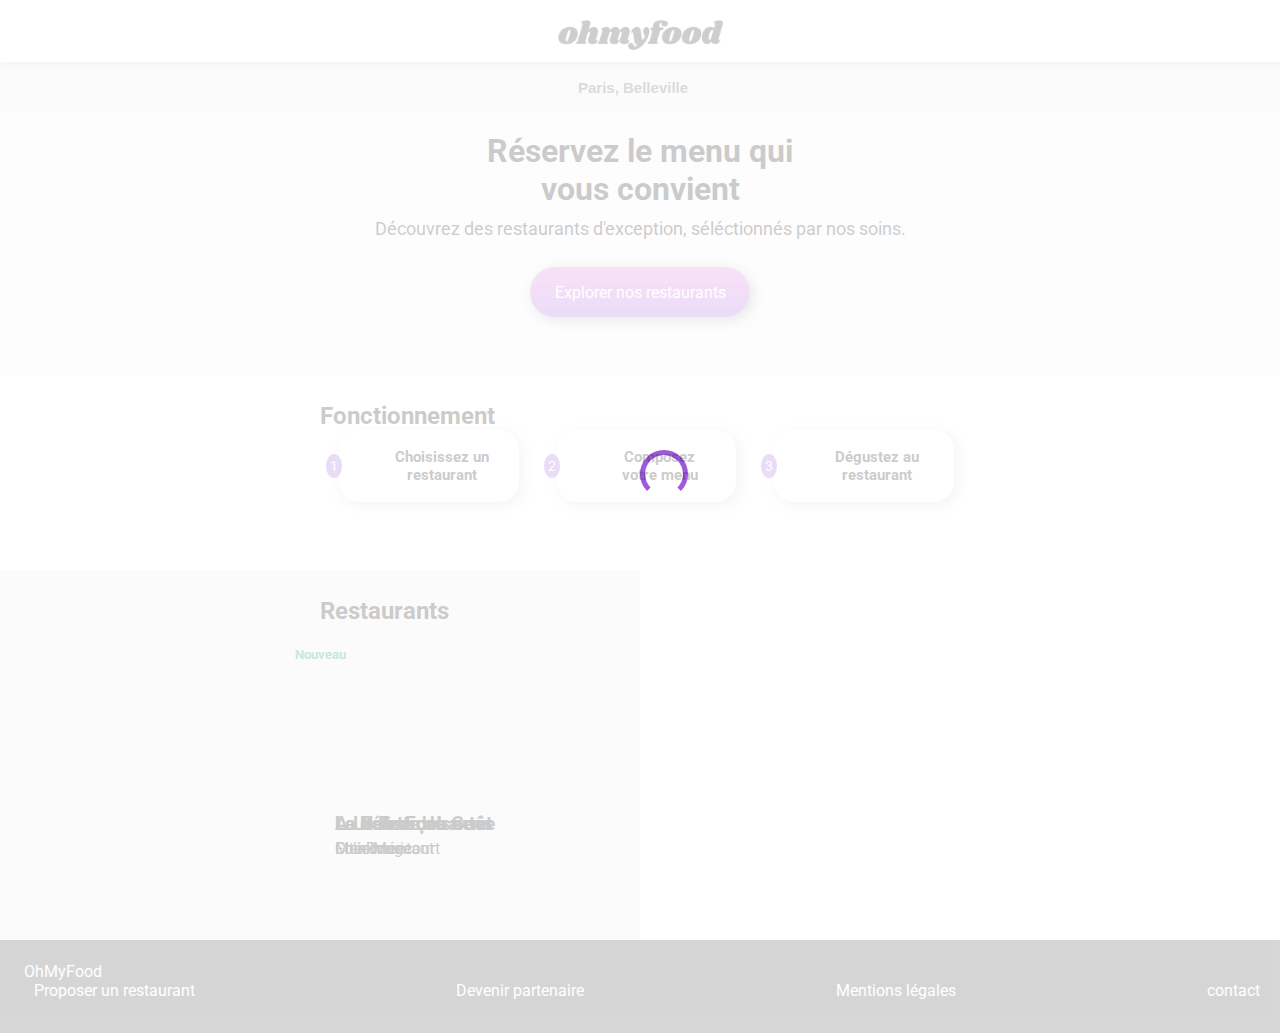
<file: index.html>
<!DOCTYPE html>
<html lang="fr">

<head>
    <meta charset="UTF-8">
    <meta name="viewport" content="width=device-width, initial-scale=1">
    <link rel="stylesheet" href="css/loader.css">
    <link rel="stylesheet" href="css/mainpage.css">
    <link rel="stylesheet" href="css/desktop.css">
    <link rel="stylesheet" href="https://cdnjs.cloudflare.com/ajax/libs/font-awesome/6.1.2/css/all.min.css"
        integrity="sha512-1sCRPdkRXhBV2PBLUdRb4tMg1w2YPf37qatUFeS7zlBy7jJI8Lf4VHwWfZZfpXtYSLy85pkm9GaYVYMfw5BC1A=="
        crossorigin="anonymous" referrerpolicy="no-referrer">
    <link href="https://fonts.googleapis.com/css2?family=Roboto:wght@400;500&family=Shrikhand&display=swap" rel="stylesheet">
    <link rel="icon" type="image/png" sizes="16x16" href="images/logo/ohmyfood.png">
    <title>OhMyFood</title>
</head>

<body>
    <span class="loader"></span>
    <div class="container">
        <header>
            <div class="logo">
                <img src="images/logo/ohmyfood.png" alt="logo">
            </div>
        </header>
        <section>
            <div class="form">
                <form method="post" action="#">
                    <i id="location" class="fa-solid fa-location-dot"></i>
                    <input class="text" type="search" value="Paris, Belleville">
                </form>
            </div>

            <div class=" container_main">
                <h1>Réservez le menu qui <br> vous convient</h1>
                <p>Découvrez des restaurants d'exception, séléctionnés par nos soins.</p>
                <a href="#Restaurants" class="restaurants_button">Explorer nos restaurants</a>
            </div>
        </section>

        <section class="container_button">

            <h2>Fonctionnement</h2>

            <div class="box_button">

                <div class="card_button">
                    <p>1</p>
                    <i class="fa-solid fa-mobile-screen-button grey_icon"></i>
                    <h4>Choisissez un restaurant</h4>
                </div>

                <div class="card_button">
                    <p>2</p>
                    <i class="fa-solid fa-list-ul grey_icon"></i>
                    <h4>Composez votre menu</h4>
                </div>

                <div class="card_button">
                    <p>3</p>
                    <i class="fa-solid fa-store grey_icon"></i>
                    <h4>Dégustez au restaurant</h4>
                </div>

            </div>

        </section>

        <section class="container_restaurants">
            <h2 id="Restaurants">Restaurants</h2>
            <div class="box_restaurants">
                <div class="card_restaurants">
                    <a href="la_palette_du_gout.html">
                        <p class="new">Nouveau</p>
                        <img src="images/restaurants/jay-wennington-N_Y88TWmGwA-unsplash.jpg"
                            alt="La Palette du Goût">
                    </a>
                    <div class="text_restaurants">
                        <a href="la_palette_du_gout.html">
                            <h3>La Palette du Goût</h3>
                            <p>Menilmontant</p>
                        </a>
                        <div class="heart_animation">
                            <div class="empty_heart">
                                <label class="heart_checkbox">
                                    <input type="checkbox" style="visibility:hidden">
                                    <i class="fa-regular fa-heart unchecked"></i>
                                    <i class="fa-solid fa-heart checked"></i>
                                </label>
                            </div>
                            <div class="full_heart">
                                <i class="fa-solid fa-heart"></i>
                            </div>
                        </div>
                    </div>
                </div>

                <div class="card_restaurants">
                    <a href="la_note_enchantée.html">
                        <p class="new">Nouveau</p>
                        <img src="images/restaurants/stil-u2Lp8tXIcjw-unsplash.jpg" alt="La note enchantée">
                    </a>
                    <div class="text_restaurants">
                        <a href="la_note_enchantée.html">
                            <h3>La Note Enchantée</h3>
                            <p>Charonne</p>
                        </a>
                        <div class="heart_animation">
                            <div class="empty_heart">
                                <label class="heart_checkbox">
                                    <input type="checkbox" style="visibility:hidden">
                                    <i class="fa-regular fa-heart unchecked"></i>
                                    <i class="fa-solid fa-heart checked"></i>
                                </label>
                            </div>
                            <div class="full_heart">
                                <i class="fa-solid fa-heart"></i>
                            </div>
                        </div>
                    </div>
                </div>

                <div class="card_restaurants">
                    <a href="a_la_française.html">
                        <img src="images/restaurants/toa-heftiba-DQKerTsQwi0-unsplash.jpg" alt="A la française">
                    </a>
                    <div class="text_restaurants">
                        <a href="a_la_française.html">
                            <h3>A La Française</h3>
                            <p>Cité Rouge</p>
                        </a>
                        <div class="heart_animation">
                            <div class="empty_heart">
                                <label class="heart_checkbox">
                                    <input type="checkbox" style="visibility:hidden">
                                    <i class="fa-regular fa-heart unchecked"></i>
                                    <i class="fa-solid fa-heart checked"></i>
                                </label>
                            </div>
                            <div class="full_heart">
                                <i class="fa-solid fa-heart"></i>
                            </div>
                        </div>
                    </div>
                </div>

                <div class="card_restaurants">
                    <a href="le_délice_des_sens.html">
                        <img src="images/restaurants/louis-hansel-shotsoflouis-qNBGVyOCY8Q-unsplash.jpg"
                            alt="Le délice des sens" >
                    </a>
                    <div class="text_restaurants">
                        <a href="le_délice_des_sens.html">
                            <h3>Le délice des sens</h3>
                            <p>Folie-Méricourt</p>
                        </a>
                        <div class="heart_animation">
                            <div class="empty_heart">
                                <label class="heart_checkbox">
                                    <input type="checkbox" style="visibility:hidden">
                                    <i class="fa-regular fa-heart unchecked"></i>
                                    <i class="fa-solid fa-heart checked"></i>
                                </label>
                            </div>
                            <div class="full_heart">
                                <i class="fa-solid fa-heart"></i>
                            </div>
                        </div>
                    </div>
                </div>
            </div>
        </section>

        <footer>
            <div class="background_footer">
                <p class="footer_font">OhMyFood</p>
                <div class="typelist">
                    <a href="#" target="_blank"><i class="fa-solid fa-utensils"></i>Proposer un restaurant</a>
                    <a href="#" target="_blank"><i class="fa-solid fa-handshake-angle"></i>Devenir partenaire</a>
                    <a href="#" target="_blank">Mentions légales</a>
                    <a id="Contact" href="mailto:ohmyfood@contact.com">contact</a>
                </div>
            </div>
        </footer>
    </div>

</body>

</html>
</file>
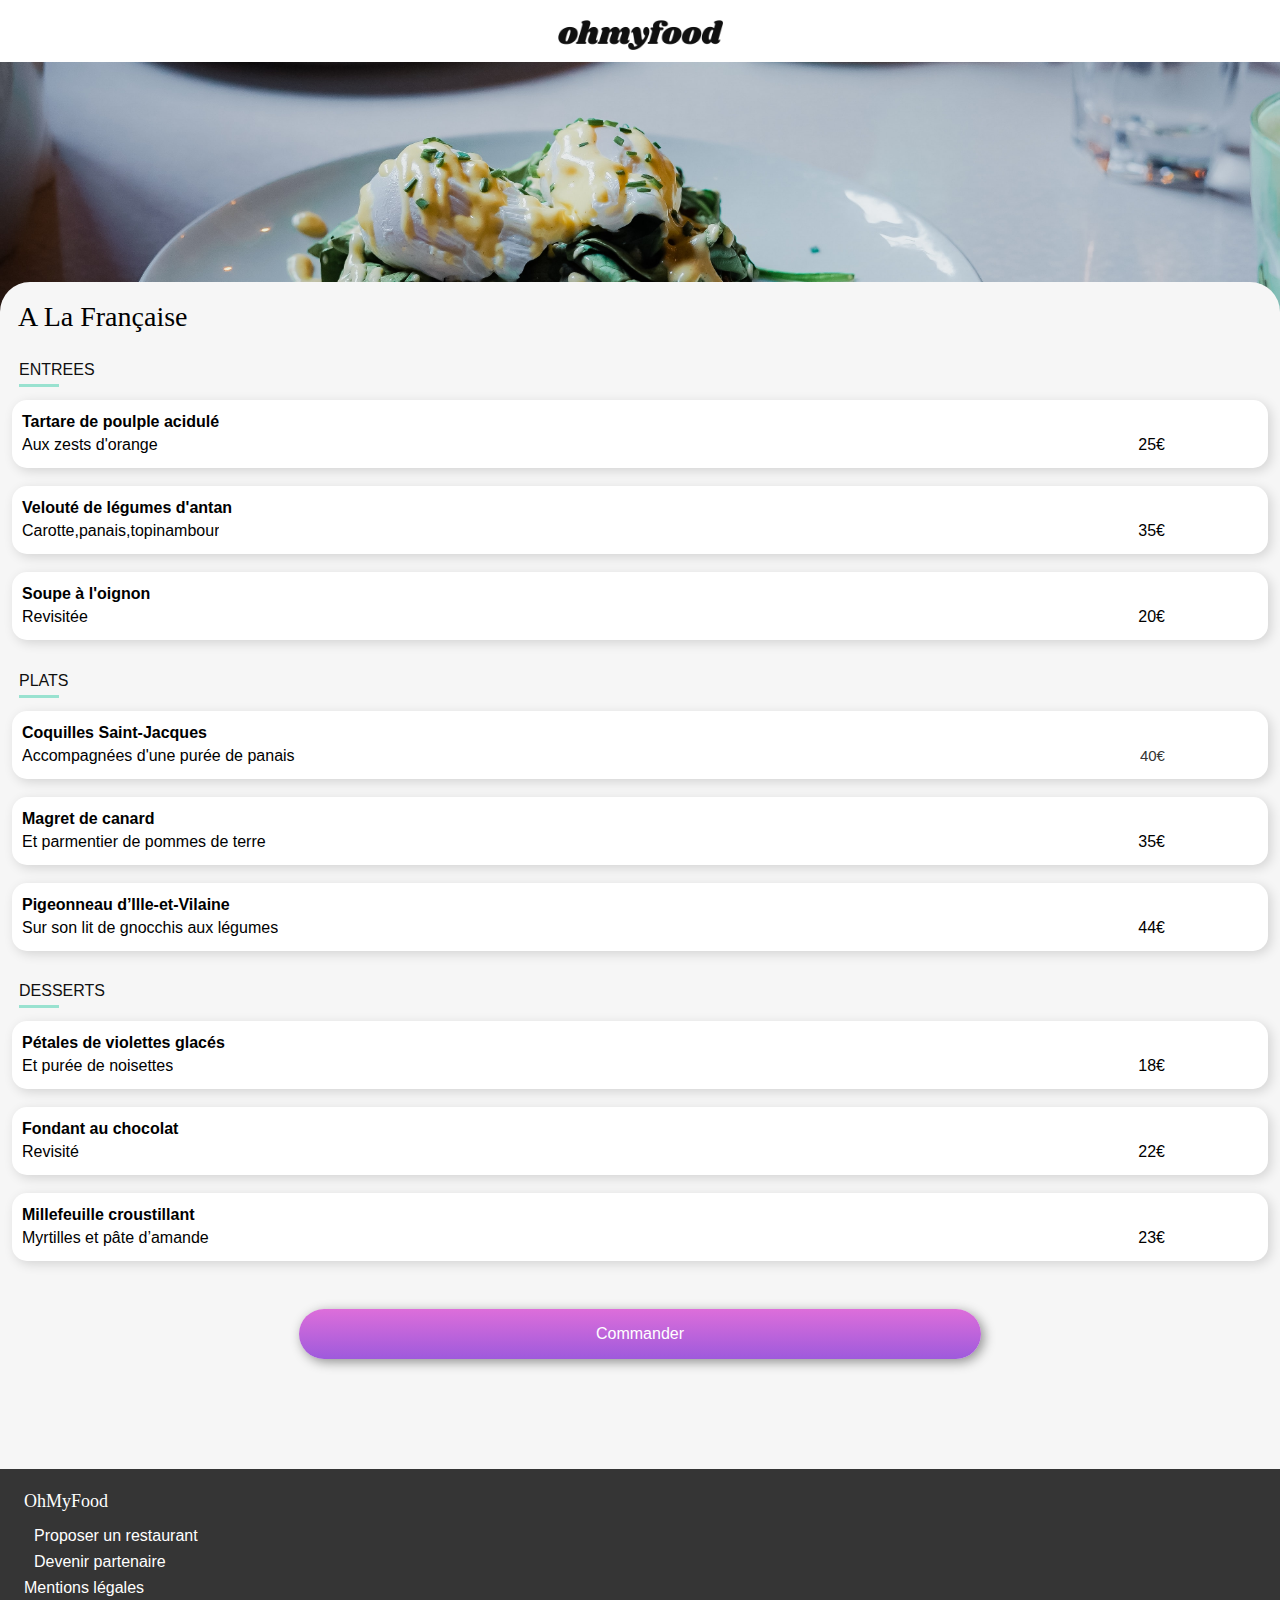
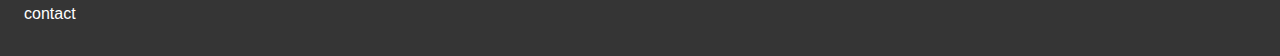
<file: a_la_française.html>
<!DOCTYPE html>
<html lang="fr">

<head>
    <meta charset="UTF-8">
    <meta name="viewport" content="width=device-width, initial-scale=1">
    <link rel="stylesheet" href="css/restaurant.css">
    <link rel="stylesheet" href="https://cdnjs.cloudflare.com/ajax/libs/font-awesome/6.1.2/css/all.min.css"
        integrity="sha512-1sCRPdkRXhBV2PBLUdRb4tMg1w2YPf37qatUFeS7zlBy7jJI8Lf4VHwWfZZfpXtYSLy85pkm9GaYVYMfw5BC1A=="
        crossorigin="anonymous" referrerpolicy="no-referrer">
    <link rel="icon" type="image/png" sizes="16x16" href="images/logo/ohmyfood.png">
    <title>OhMyFood</title>
</head>

<body>
    <header>  
        <a href="index.html"><i class="fa-solid fa-arrow-left"></i></a>   
        <div class="logo">
            <img src="images/logo/ohmyfood.png" alt="logo">
        </div>
        <div class="cover">
            <img src="images/restaurants/toa-heftiba-DQKerTsQwi0-unsplash.jpg" alt="A La Française">
        </div>
    </header>

    <section>
        <div class="box_restaurant_title">
            <h1>A La Française</h1>
            <div class="heart_animation">
                <div class="empty_heart">
                    <label class="heart_checkbox">
                        <input type="checkbox" style="visibility:hidden">
                        <i class="fa-regular fa-heart unchecked"></i>
                        <i class="fa-solid fa-heart checked"></i>
                    </label>
                </div>
                <div class="full_heart">
                    <i class="fa-solid fa-heart"></i>
                </div>
            </div>
        </div>
    </section>

    <section>
        <div class="container_menu">
            <h2 class="title">ENTREES</h2>
            <div class="box_menu">
                <div class="menu">
                    <div>
                        <h3>Tartare de poulple acidulé</h3>
                        <div class="text_menu">
                            <p>Aux zests d'orange</p>
                            <p>25€</p>
                        </div>
                    </div>
                    <div class="valid_green">
                        <i class="fa-solid fa-circle-check"></i>
                    </div>
                </div>

                <div class="menu">
                    <div>
                        <h3>Velouté de légumes d'antan</h3>
                        <div class="text_menu">
                            <p>Carotte,panais,topinambour</p>
                            <p>35€</p>
                        </div>
                    </div>
                    <div class="valid_green">
                        <i class="fa-solid fa-circle-check"></i>
                    </div>
                </div>

                <div class="menu">
                    <div>
                        <h3>Soupe à l'oignon</h3>
                        <div class="text_menu">
                            <p>Revisitée</p>
                            <p>20€</p>
                        </div>
                    </div>
                    <div class="valid_green">
                        <i class="fa-solid fa-circle-check"></i>
                    </div>
                </div>

            </div>
        </div>
    </section>

    <section>
        <div class="container_menu">
            <h2 class="title">PLATS</h2>
            <div class="box_menu">
                <div class="menu">
                    <div>
                        <h3>Coquilles Saint-Jacques</h3>
                        <div class="text_menu">
                            <p>Accompagnées d'une purée de panais</p>
                            <div class="price">
                                <p>40€</p>
                            </div>
                        </div>
                    </div>
                    <div class="valid_green">
                        <i class="fa-solid fa-circle-check"></i>
                    </div>
                </div>

                <div class="menu">
                    <div>
                        <h3>Magret de canard</h3>
                        <div class="text_menu">
                            <p>Et parmentier de pommes de terre</p>
                            <p>35€</p>
                        </div>
                    </div>
                    <div class="valid_green">
                        <i class="fa-solid fa-circle-check"></i>
                    </div>
                </div>

                <div class="menu">
                    <div>
                        <h3>Pigeonneau d’Ille-et-Vilaine</h3>
                        <div class="text_menu">
                            <p>Sur son lit de gnocchis aux légumes</p>
                            <p>44€</p>
                        </div>
                    </div>
                    <div class="valid_green">
                        <i class="fa-solid fa-circle-check"></i>
                    </div>
                </div>
            </div>
        </div>
    </section>

    <section>
        <div class="container_menu">
            <h2 class="title">DESSERTS</h2>
            <div class="box_menu">
                <div class="menu">
                    <div>
                        <h3>Pétales de violettes glacés</h3>
                        <div class="text_menu">
                            <p>Et purée de noisettes</p>
                            <p>18€</p>
                        </div>
                    </div>
                    <div class="valid_green">
                        <i class="fa-solid fa-circle-check"></i>
                    </div>
                </div>

                <div class="menu">
                    <div>
                        <h3>Fondant au chocolat</h3>
                        <div class="text_menu">
                            <p>Revisité</p>
                            <p>22€</p>
                        </div>
                    </div>
                    <div class="valid_green">
                        <i class="fa-solid fa-circle-check"></i>
                    </div>
                </div>

                <div class="menu">
                    <div>
                        <h3>Millefeuille croustillant</h3>
                        <div class="text_menu">
                            <p>Myrtilles et pâte d’amande</p>
                            <p>23€</p>
                        </div>
                    </div>
                    <div class="valid_green">
                        <i class="fa-solid fa-circle-check"></i>
                    </div>
                </div>

            </div>
        </div>
    </section>

    <div class="container_order">
        <span class="box_order">Commander</span>
    </div>

    <footer>
        <div class="background_footer">
            <p class="footer_font">OhMyFood</p>
            <div class="typelist">
                <a href="#" target="_blank"><i class="fa-solid fa-utensils"></i>Proposer un restaurant</a>
                <a href="#" target="_blank"><i class="fa-solid fa-handshake-angle"></i>Devenir partenaire</a>
                <a href="#" target="_blank">Mentions légales</a>
                <a id="Contact" href="mailto:ohmyfood@contact.com">contact</a>
            </div>
        </div>
    </footer>

</body>

</html>
</file>
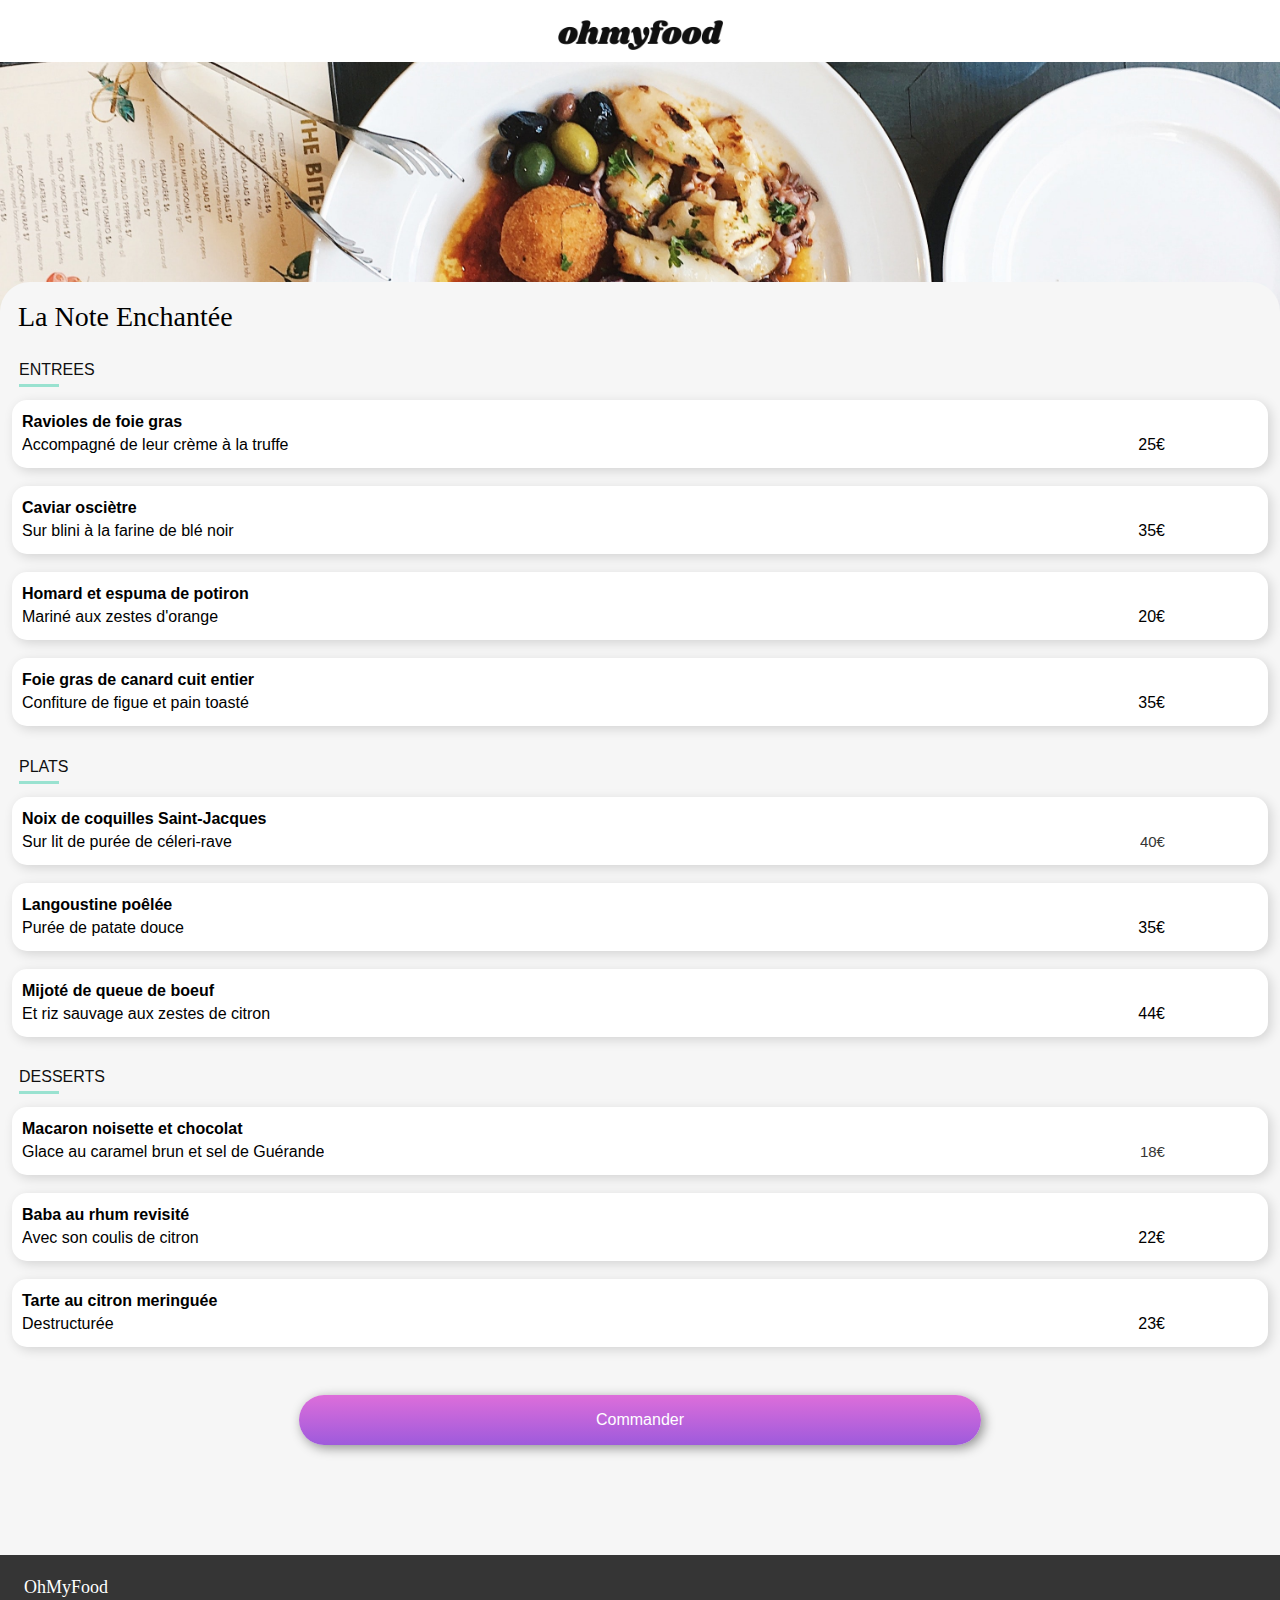
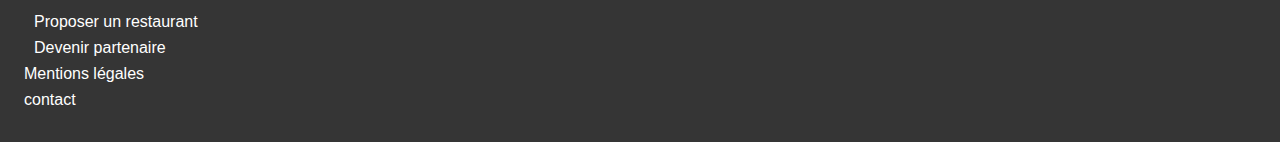
<file: la_note_enchantée.html>
<!DOCTYPE html>
<html lang="fr">

<head>
    <meta charset="UTF-8">
    <meta name="viewport" content="width=device-width, initial-scale=1">
    <link rel="stylesheet" href="css/restaurant.css">
    <link rel="stylesheet" href="https://cdnjs.cloudflare.com/ajax/libs/font-awesome/6.1.2/css/all.min.css"
        integrity="sha512-1sCRPdkRXhBV2PBLUdRb4tMg1w2YPf37qatUFeS7zlBy7jJI8Lf4VHwWfZZfpXtYSLy85pkm9GaYVYMfw5BC1A=="
        crossorigin="anonymous" referrerpolicy="no-referrer">
    <link rel="icon" type="image/png" sizes="16x16" href="images/logo/ohmyfood.png">
    <title>OhMyFood</title>
</head>

<body>
    <header>  
        <a href="index.html"><i class="fa-solid fa-arrow-left"></i></a>   
        <div class="logo">
            <img src="images/logo/ohmyfood.png" alt="logo">
        </div>
        <div class="cover">
            <img src="images/restaurants/stil-u2Lp8tXIcjw-unsplash.jpg" alt="La Note Enchantée">
        </div>
    </header>

    <section>
        <div class="box_restaurant_title">
            <h1>La Note Enchantée</h1>
            <div class="heart_animation">
                <div class="empty_heart">
                    <label class="heart_checkbox">
                        <input type="checkbox" style="visibility:hidden">
                        <i class="fa-regular fa-heart unchecked"></i>
                        <i class="fa-solid fa-heart checked"></i>
                    </label>
                </div>
                <div class="full_heart">
                    <i class="fa-solid fa-heart"></i>
                </div>
            </div>
        </div>
    </section>

    <section>
        <div class="container_menu">
            <h2 class="title">ENTREES</h2>
            <div class="box_menu">
                <div class="menu">
                    <div>
                        <h3>Ravioles de foie gras</h3>
                        <div class="text_menu">
                            <p>Accompagné de leur crème à la truffe</p>
                            <p>25€</p>
                        </div>
                    </div>
                    <div class="valid_green">
                        <i class="fa-solid fa-circle-check"></i>
                    </div>
                </div>

                <div class="menu">
                    <div>
                        <h3>Caviar osciètre</h3>
                        <div class="text_menu">
                            <p>Sur blini à la farine de blé noir</p>
                            <p>35€</p>
                        </div>
                    </div>
                    <div class="valid_green">
                        <i class="fa-solid fa-circle-check"></i>
                    </div>
                </div>

                <div class="menu">
                    <div>
                        <h3>Homard et espuma de potiron</h3>
                        <div class="text_menu">
                            <p>Mariné aux zestes d'orange</p>
                            <p>20€</p>
                        </div>
                    </div>
                    <div class="valid_green">
                        <i class="fa-solid fa-circle-check"></i>
                    </div>
                </div>

                <div class="menu">
                    <div>
                        <h3>Foie gras de canard cuit entier</h3>
                        <div class="text_menu">
                            <p>Confiture de figue et pain toasté</p>
                            <p>35€</p>
                        </div>
                    </div>
                    <div class="valid_green">
                        <i class="fa-solid fa-circle-check"></i>
                    </div>
                </div>

            </div>
        </div>
    </section>

    <section>
        <div class="container_menu">
            <h2 class="title">PLATS</h2>
            <div class="box_menu">
                <div class="menu">
                    <div>
                        <h3>Noix de coquilles Saint-Jacques</h3>
                        <div class="text_menu">
                            <p>Sur lit de purée de céleri-rave</p>
                            <div class="price">
                                <p>40€</p>
                            </div>
                        </div>
                    </div>
                    <div class="valid_green">
                        <i class="fa-solid fa-circle-check"></i>
                    </div>
                </div>

                <div class="menu">
                    <div>
                        <h3>Langoustine poêlée</h3>
                        <div class="text_menu">
                            <p>Purée de patate douce</p>
                            <p>35€</p>
                        </div>
                    </div>
                    <div class="valid_green">
                        <i class="fa-solid fa-circle-check"></i>
                    </div>
                </div>

                <div class="menu">
                    <div>
                        <h3>Mijoté de queue de boeuf</h3>
                        <div class="text_menu">
                            <p>Et riz sauvage aux zestes de citron</p>
                            <p>44€</p>
                        </div>
                    </div>
                    <div class="valid_green">
                        <i class="fa-solid fa-circle-check"></i>
                    </div>
                </div>

            </div>
        </div>
    </section>

    <section>
        <div class="container_menu">
            <h2 class="title">DESSERTS</h2>
            <div class="box_menu">
                <div class="menu">
                    <div>
                        <h3>Macaron noisette et chocolat</h3>
                        <div class="text_menu">
                            <p>Glace au caramel brun et sel de Guérande</p>
                            <div class="price">
                            <p>18€</p>
                            </div>
                        </div>
                    </div>
                    <div class="valid_green">
                        <i class="fa-solid fa-circle-check"></i>
                    </div>
                </div>

                <div class="menu">
                    <div>
                        <h3>Baba au rhum revisité</h3>
                        <div class="text_menu">
                            <p>Avec son coulis de citron</p>
                            <p>22€</p>
                        </div>
                    </div>
                    <div class="valid_green">
                        <i class="fa-solid fa-circle-check"></i>
                    </div>
                </div>

                <div class="menu">
                    <div>
                        <h3>Tarte au citron meringuée</h3>
                        <div class="text_menu">
                            <p>Destructurée</p>
                            <p>23€</p>
                        </div>
                    </div>
                    <div class="valid_green">
                        <i class="fa-solid fa-circle-check"></i>
                    </div>
                </div>

            </div>
        </div>
    </section>

    <div class="container_order">
        <span class="box_order">Commander</span>
    </div>

    <footer>
        <div class="background_footer">
            <p class="footer_font">OhMyFood</p>
            <div class="typelist">
                <a href="#" target="_blank"><i class="fa-solid fa-utensils"></i>Proposer un restaurant</a>
                <a href="#" target="_blank"><i class="fa-solid fa-handshake-angle"></i>Devenir partenaire</a>
                <a href="#" target="_blank">Mentions légales</a>
                <a id="Contact" href="mailto:ohmyfood@contact.com">contact</a>
            </div>
        </div>
    </footer>

</body>

</html>
</file>
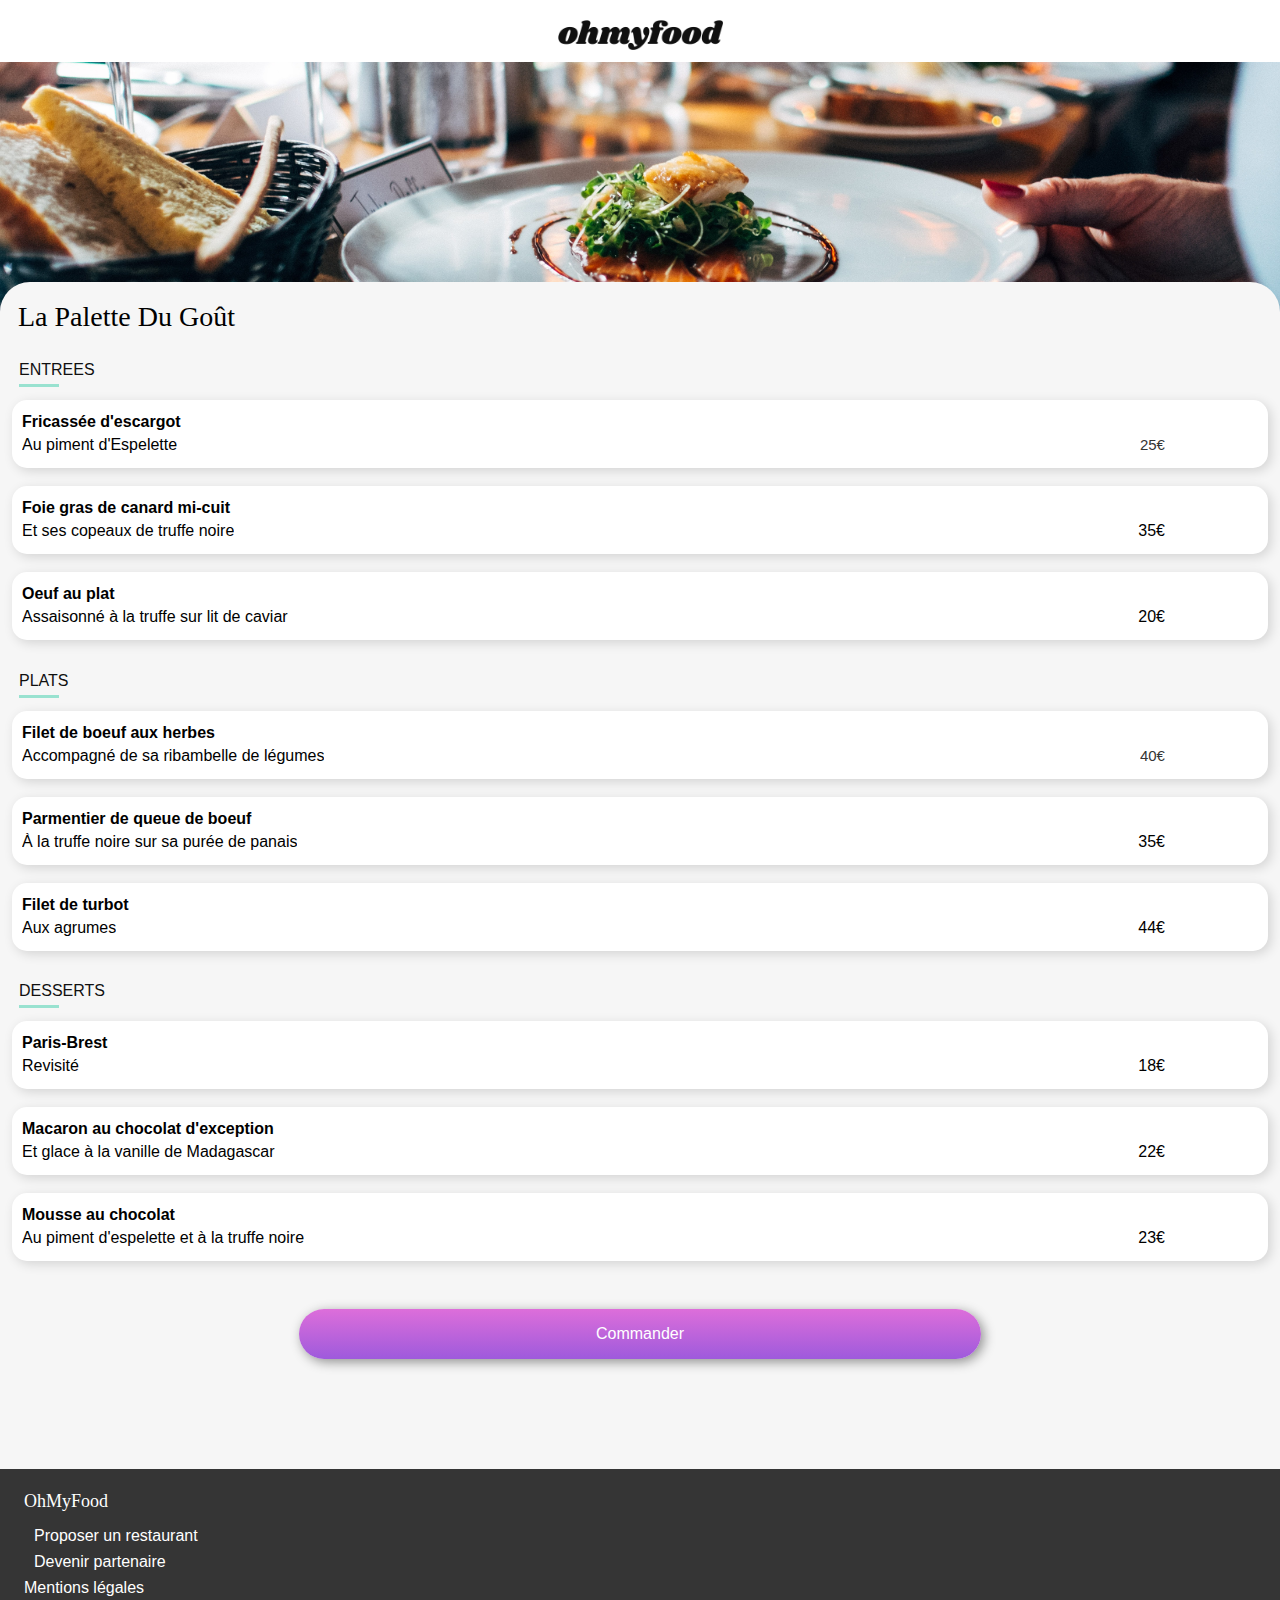
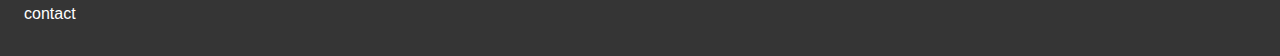
<file: la_palette_du_gout.html>
<!DOCTYPE html>
<html lang="fr">

<head>
    <meta charset="UTF-8">
    <meta name="viewport" content="width=device-width, initial-scale=1">
    <link rel="stylesheet" href="css/restaurant.css">
    <link rel="stylesheet" href="https://cdnjs.cloudflare.com/ajax/libs/font-awesome/6.1.2/css/all.min.css"
        integrity="sha512-1sCRPdkRXhBV2PBLUdRb4tMg1w2YPf37qatUFeS7zlBy7jJI8Lf4VHwWfZZfpXtYSLy85pkm9GaYVYMfw5BC1A=="
        crossorigin="anonymous" referrerpolicy="no-referrer">
    <link rel="icon" type="image/png" sizes="16x16" href="images/logo/ohmyfood.png">
    <title>OhMyFood</title>
</head>

<body>
    <header>
        <a href="index.html"><i class="fa-solid fa-arrow-left"></i></a>
        <div class="logo">
            <img src="images/logo/ohmyfood.png" alt="logo">
        </div>
        <div class="cover">
            <img src="images/restaurants/jay-wennington-N_Y88TWmGwA-unsplash.jpg" alt="La Palette Du Goût">
        </div>
    </header>

    <section>
        <div class="box_restaurant_title">
            <h1>La Palette Du Goût</h1>
            <div class="heart_animation">
                <div class="empty_heart">
                    <label class="heart_checkbox">
                        <input type="checkbox" style="visibility:hidden">
                        <i class="fa-regular fa-heart unchecked"></i>
                        <i class="fa-solid fa-heart checked"></i>
                    </label>
                </div>
                <div class="full_heart">
                    <i class="fa-solid fa-heart"></i>
                </div>
            </div>
        </div>
    </section>

    <section>
        <div class="container_menu">
            <h2 class="title">ENTREES</h2>
            <div class="box_menu">
                <div class="menu">
                    <div>
                        <h3>Fricassée d'escargot</h3>
                        <div class="text_menu">
                            <p>Au piment d'Espelette</p>
                            <div class="price">
                            <p>25€</p>
                            </div>
                        </div>
                    </div>
                    <div class="valid_green">
                        <i class="fa-solid fa-circle-check"></i>
                    </div>
                </div>

                <div class="menu">
                    <div>
                        <h3>Foie gras de canard mi-cuit</h3>
                        <div class="text_menu">
                            <p>Et ses copeaux de truffe noire</p>
                            <p>35€</p>
                        </div>
                    </div>
                    <div class="valid_green">
                        <i class="fa-solid fa-circle-check"></i>
                    </div>
                </div>

                <div class="menu">
                    <div>
                        <h3>Oeuf au plat</h3>
                        <div class="text_menu">
                            <p>Assaisonné à la truffe sur lit de caviar</p>
                            <p>20€</p>
                        </div>
                    </div>
                    <div class="valid_green">
                        <i class="fa-solid fa-circle-check"></i>
                    </div>
                </div>

            </div>
        </div>
    </section>

    <section>
        <div class="container_menu">
            <h2 class="title">PLATS</h2>
            <div class="box_menu">
                <div class="menu">
                    <div>
                        <h3>Filet de boeuf aux herbes</h3>
                        <div class="text_menu">
                            <p>Accompagné de sa ribambelle de légumes</p>
                            <div class="price">
                                <p>40€</p>
                            </div>
                        </div>
                    </div>
                    <div class="valid_green">
                        <i class="fa-solid fa-circle-check"></i>
                    </div>
                </div>

                <div class="menu">
                    <div>
                        <h3>Parmentier de queue de boeuf</h3>
                        <div class="text_menu">
                            <p>À la truffe noire sur sa purée de panais</p>
                            <p>35€</p>
                        </div>
                    </div>
                    <div class="valid_green">
                        <i class="fa-solid fa-circle-check"></i>
                    </div>
                </div>

                <div class="menu">
                    <div>
                        <h3>Filet de turbot</h3>
                        <div class="text_menu">
                            <p>Aux agrumes</p>
                            <p>44€</p>
                        </div>
                    </div>
                    <div class="valid_green">
                        <i class="fa-solid fa-circle-check"></i>
                    </div>
                </div>

            </div>
        </div>
    </section>

    <section>
        <div class="container_menu">
            <h2 class="title">DESSERTS</h2>
            <div class="box_menu">
                <div class="menu">
                    <div>
                        <h3>Paris-Brest</h3>
                        <div class="text_menu">
                            <p>Revisité</p>
                            <p>18€</p>
                        </div>
                    </div>
                    <div class="valid_green">
                        <i class="fa-solid fa-circle-check"></i>
                    </div>
                </div>

                <div class="menu">
                    <div>
                        <h3>Macaron au chocolat d'exception</h3>
                        <div class="text_menu">
                            <p>Et glace à la vanille de Madagascar</p>
                            <p>22€</p>
                        </div>
                    </div>
                    <div class="valid_green">
                        <i class="fa-solid fa-circle-check"></i>
                    </div>
                </div>

                <div class="menu">
                    <div>
                        <h3>Mousse au chocolat</h3>
                        <div class="text_menu">
                            <p>Au piment d'espelette et à la truffe noire</p>
                            <p>23€</p>
                        </div>
                    </div>
                    <div class="valid_green">
                        <i class="fa-solid fa-circle-check"></i>
                    </div>
                </div>

            </div>
        </div>
    </section>

    <div class="container_order">
        <span class="box_order">Commander</span>
    </div>

    <footer>
        <div class="background_footer">
            <p class="footer_font">OhMyFood</p>
            <div class="typelist">
                <a href="#" target="_blank"><i class="fa-solid fa-utensils"></i>Proposer un restaurant</a>
                <a href="#" target="_blank"><i class="fa-solid fa-handshake-angle"></i>Devenir partenaire</a>
                <a href="#" target="_blank">Mentions légales</a>
                <a id="Contact" href="mailto:ohmyfood@contact.com">contact</a>
            </div>
        </div>
    </footer>

</body>

</html>
</file>
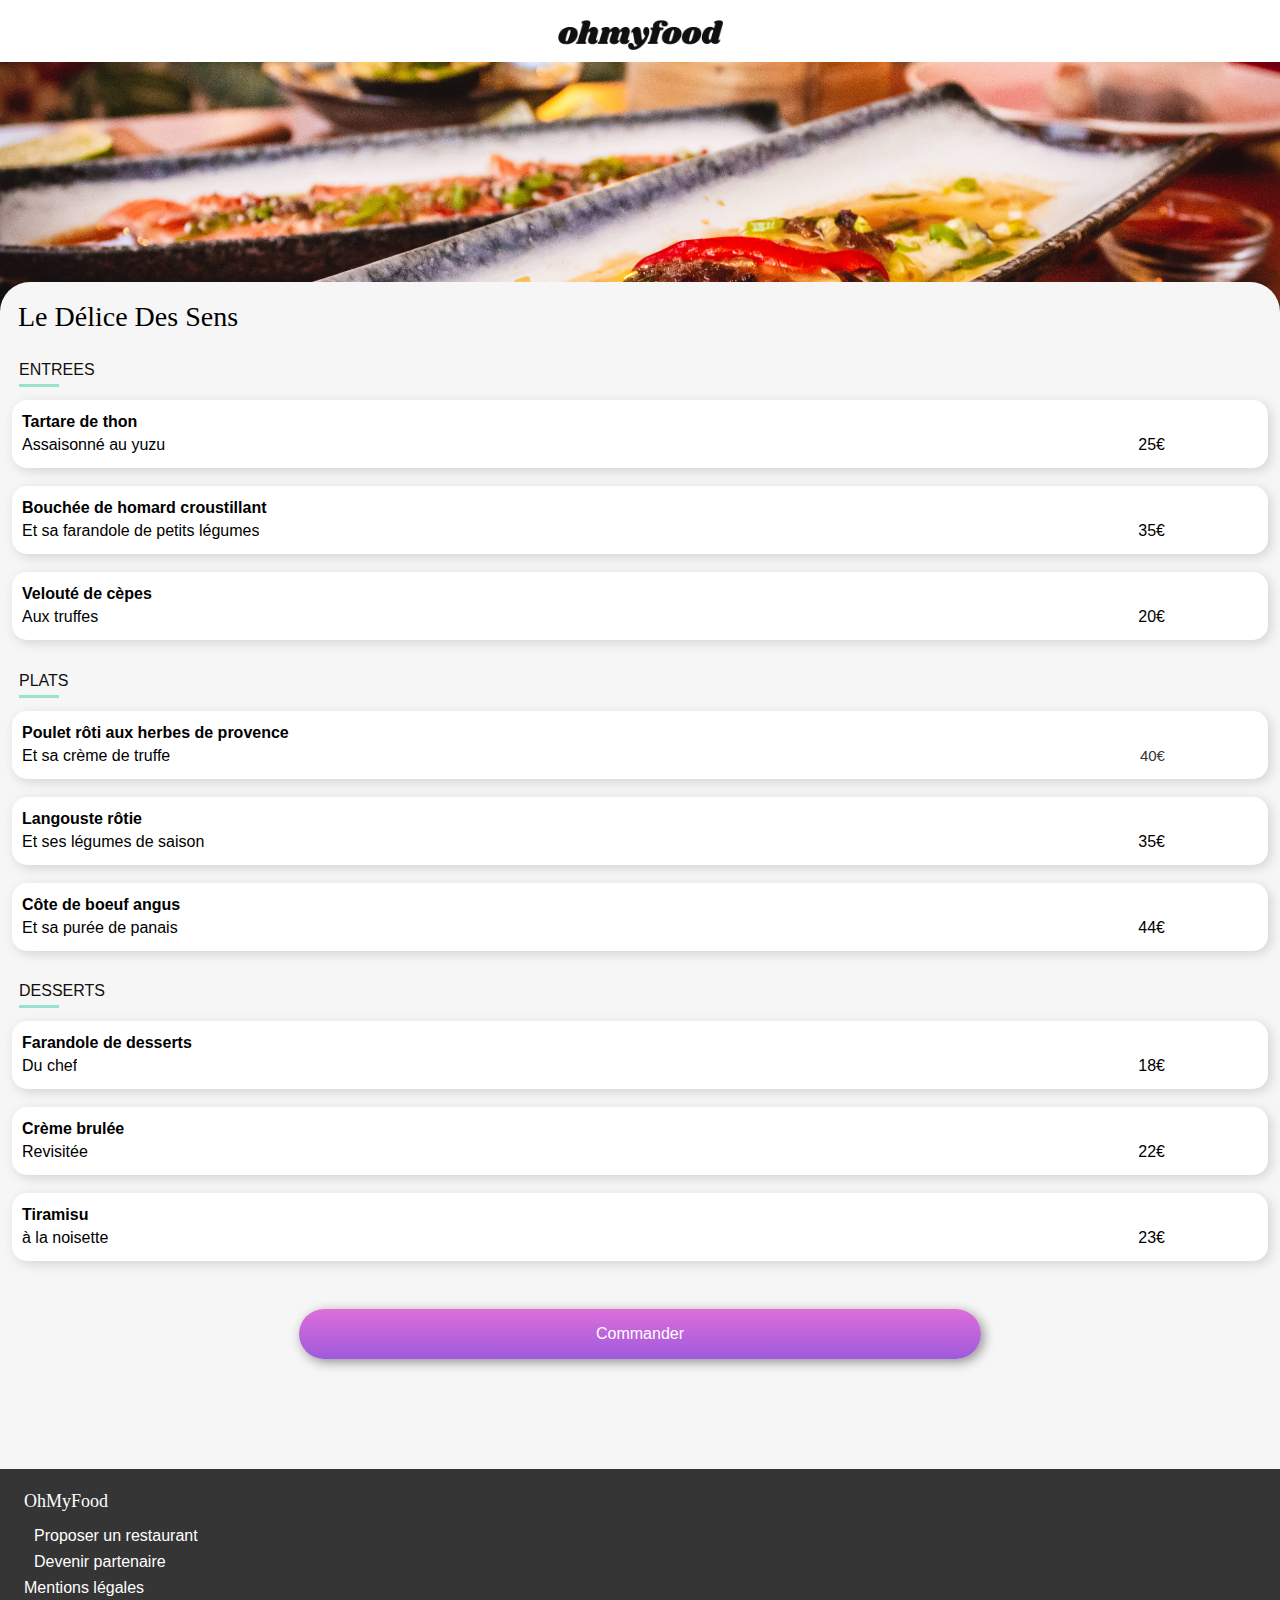
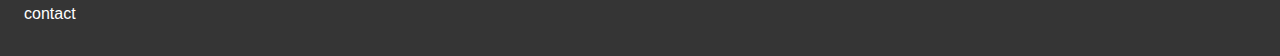
<file: le_délice_des_sens.html>
<!DOCTYPE html>
<html lang="fr">

<head>
    <meta charset="UTF-8">
    <meta name="viewport" content="width=device-width, initial-scale=1">
    <link rel="stylesheet" href="css/restaurant.css">
    <link rel="stylesheet" href="https://cdnjs.cloudflare.com/ajax/libs/font-awesome/6.1.2/css/all.min.css"
        integrity="sha512-1sCRPdkRXhBV2PBLUdRb4tMg1w2YPf37qatUFeS7zlBy7jJI8Lf4VHwWfZZfpXtYSLy85pkm9GaYVYMfw5BC1A=="
        crossorigin="anonymous" referrerpolicy="no-referrer">
    <link rel="icon" type="image/png" sizes="16x16" href="images/logo/ohmyfood.png">
    <title>OhMyFood</title>
</head>

<body>
    <header>  
        <a href="index.html"><i class="fa-solid fa-arrow-left"></i></a>   
        <div class="logo">
            <img src="images/logo/ohmyfood.png" alt="logo">
        </div>
        <div class="cover">
            <img src="images/restaurants/louis-hansel-shotsoflouis-qNBGVyOCY8Q-unsplash.jpg" alt="Le Délice Des Sens">
        </div>
    </header>

    <section>
        <div class="box_restaurant_title">
            <h1>Le Délice Des Sens</h1>
            <div class="heart_animation">
                <div class="empty_heart">
                    <label class="heart_checkbox">
                        <input type="checkbox" style="visibility:hidden">
                        <i class="fa-regular fa-heart unchecked"></i>
                        <i class="fa-solid fa-heart checked"></i>
                    </label>
                </div>
                <div class="full_heart">
                    <i class="fa-solid fa-heart"></i>
                </div>
            </div>
        </div>
    </section>

    <section>
        <div class="container_menu">
            <h2 class="title">ENTREES</h2>
            <div class="box_menu">
                <div class="menu">
                    <div>
                        <h3>Tartare de thon</h3>
                        <div class="text_menu">
                            <p>Assaisonné au yuzu</p>
                            <p>25€</p>
                        </div>
                    </div>
                    <div class="valid_green">
                        <i class="fa-solid fa-circle-check"></i>
                    </div>
                </div>

                <div class="menu">
                    <div>
                        <h3>Bouchée de homard croustillant</h3>
                        <div class="text_menu">
                            <p>Et sa farandole de petits légumes</p>
                            <p>35€</p>
                        </div>
                    </div>
                    <div class="valid_green">
                        <i class="fa-solid fa-circle-check"></i>
                    </div>
                </div>

                <div class="menu">
                    <div>
                        <h3>Velouté de cèpes</h3>
                        <div class="text_menu">
                            <p>Aux truffes</p>
                            <p>20€</p>
                        </div>
                    </div>
                    <div class="valid_green">
                        <i class="fa-solid fa-circle-check"></i>
                    </div>
                </div>

            </div>
        </div>
    </section>

    <section>
        <div class="container_menu">
            <h2 class="title">PLATS</h2>
            <div class="box_menu">
                <div class="menu">
                    <div>
                        <h3>Poulet rôti aux herbes de provence</h3>
                        <div class="text_menu">
                            <p>Et sa crème de truffe</p>
                            <div class="price">
                                <p>40€</p>
                            </div>
                        </div>
                    </div>
                    <div class="valid_green">
                        <i class="fa-solid fa-circle-check"></i>
                    </div>
                </div>

                <div class="menu">
                    <div>
                        <h3>Langouste rôtie</h3>
                        <div class="text_menu">
                            <p>Et ses légumes de saison</p>
                            <p>35€</p>
                        </div>
                    </div>
                    <div class="valid_green">
                        <i class="fa-solid fa-circle-check"></i>
                    </div>
                </div>

                <div class="menu">
                    <div>
                        <h3>Côte de boeuf angus</h3>
                        <div class="text_menu">
                            <p>Et sa purée de panais</p>
                            <p>44€</p>
                        </div>
                    </div>
                    <div class="valid_green">
                        <i class="fa-solid fa-circle-check"></i>
                    </div>
                </div>

            </div>
        </div>
    </section>

    <section>
        <div class="container_menu">
            <h2 class="title">DESSERTS</h2>
            <div class="box_menu">
                <div class="menu">
                    <div>
                        <h3>Farandole de desserts</h3>
                        <div class="text_menu">
                            <p>Du chef</p>
                            <p>18€</p>
                        </div>
                    </div>
                    <div class="valid_green">
                        <i class="fa-solid fa-circle-check"></i>
                    </div>
                </div>

                <div class="menu">
                    <div>
                        <h3>Crème brulée</h3>
                        <div class="text_menu">
                            <p>Revisitée</p>
                            <p>22€</p>
                        </div>
                    </div>
                </div>

                <div class="menu">
                    <div>
                        <h3>Tiramisu</h3>
                        <div class="text_menu">
                            <p>à la noisette</p>
                            <p>23€</p>
                        </div>
                    </div>
                    <div class="valid_green">
                        <i class="fa-solid fa-circle-check"></i>
                    </div>
                </div>

            </div>
        </div>
    </section>

    <div class="container_order">
        <span class="box_order">Commander</span>
    </div>

    <footer>
        <div class="background_footer">
            <p class="footer_font">OhMyFood</p>
            <div class="typelist">
                <a href="#" target="_blank"><i class="fa-solid fa-utensils"></i>Proposer un restaurant</a>
                <a href="#" target="_blank"><i class="fa-solid fa-handshake-angle"></i>Devenir partenaire</a>
                <a href="#" target="_blank">Mentions légales</a>
                <a id="Contact" href="mailto:ohmyfood@contact.com">contact</a>
            </div>
        </div>
    </footer>

</body>

</html>
</file>
<file: css/loader.css>
.container {
  opacity:0.2;
  animation: showContainer 0s 3s forwards;
  pointer-events: none;
}

.loader {
  width: 48px;
  height: 48px;
  border: 5px solid #9e5adc;
  border-bottom-color: transparent;
  border-radius: 50%;
  display: block;
  box-sizing: border-box;
  animation: hideSpinner 3s forwards, rotation 1s linear infinite;
  position: absolute;
  top: 50%;
  left: 50%;
  margin: 0;
  margin-right: -50%;
}

@keyframes rotation {
  0% {
      transform: translate(-50%, -50%) rotate(0deg);
  }

  100% {
      transform: translate(-50%, -50%) rotate(360deg);
  }
}

@keyframes hideSpinner {
  to { 
      visibility: hidden;
  }
}

@keyframes showContainer {
  to { 
      opacity: 1;
      pointer-events: all;
      overflow-y: visible;
  }
}
</file>
<file: css/mainpage.css>
/* BOX SIZING */

* {
    box-sizing: border-box;
    margin: 0;
    padding: 0;
    scroll-behavior: smooth;
}

/* Global Info */

body {
    font-family: 'roboto', 'sans-serif';
    font-size: 16px;
    margin: 0 auto;
    width: 100%;
}

.logo {
    display: flex;
    justify-content: center;
    padding: 20px 20px 12px 20px;
    background-color: #ffffff;
    box-shadow: 3px 3px 5px rgba(0, 0, 0, 0.863);
    
}

.logo img {
    width: 165px;
    height: 30px;
}

/* Form with location*/

.form {
    padding-inline: 20%;
    background-color: #eaeaeada;
    display: flex;
    justify-content: center; 
}

.text {
    border: none;
    background-color: transparent;
    font-weight: 600;
    padding: 17px 13px 16px 13px;
    font-size: 15px;
    width: 150px;
    color: #4b4b4b;
}

/* Container for Button Pink*/
.container_main {
    text-align: center;
    display: flex;
    align-items: center;
    flex-direction: column;
    padding: 20px 20px 48px 20px;
    background-color: #f6f6f6;
}

.container_main h1 {
    margin-bottom: 0;
}
.container_main p {
    margin-top: 10px;
    margin-bottom: 18px;
    font-size: 18px;
}

a {
    text-align: left;
    color: #000000;
    text-decoration: none;
} 

.restaurants_button {
    margin: 10px;
    display: flex;
    align-items: center;
    justify-content: center;
    color: #ffffff;
    text-decoration: none;
    width: 220px;
    height: 50px;
    background: linear-gradient(#dd6eda, #9e5adc);
    box-shadow: 3px 3px 12px rgba(0, 0, 0, 0.418);
    border-radius: 25px;
}

.restaurants_button:hover {
    font-weight: 500;
    background: linear-gradient(#d751d2, #9045d7);
    box-shadow: 3px 3px 12px rgba(0, 0, 0, 0.670);
}

/* Section Buttons with numbers */

.container_button {
    text-align: left;
    padding: 27px 20px 68px 20px;
}
.box_button {
    padding: 0px 6px 0px 6px;
    text-align: center;
    display: flex;
    align-items: center;
    flex-direction: column;
    gap: 25px;
}
.card_button { 
    box-sizing: content-box;
    width: 100%;
    height: 72px;
    box-shadow: 3px 3px 12px rgba(0, 0, 0, 0.205);
    border-radius: 20px;
    display: flex;  
    align-items: center;
    margin-left: 13px;  
}
.card_button p {
    background-color: #9356dc;
    border-radius: 50%;
    border: 4px solid #9356dc ;
    color: white;
    width: 16px;
    font-size: 14px;
    text-align: center;
    right: 13px;
    position: relative;
}
.card_button h4{ 
    font-size: 15px;
    margin-left: 24px;
}
.grey_icon{ 
    color: #7e7e7e;
    margin-left: 10px;
}
.card_button:hover{ 
    background-color: #f5edff; 
}
.card_button:hover .grey_icon{ 
     color: #9356dc;
     margin-left: 10px;
}

/* Section Cards for restaurants */


.container_restaurants {
    text-align: left;
    padding: 27px 20px 35px 20px;
    display: flex; /* or inline-flex */
    justify-content: space-between;
    flex-direction: column;
    background-color: #eaeaeada;
    width: auto;
}
.box_restaurants {
    display: flex;
    flex-direction: column;
    justify-content: space-between; 
    
}
.new { /* new info */
    top: 15px;
    left: 72%;
    display: flex;
    align-items: center;
    justify-content: center;
    color: #00906d;
    font-size: 13px;
    font-weight: 600;
    width: 24%;
    height: 28px;
    background: #99e2d0;
    box-shadow: 3px 3px 12px rgba(0, 0, 0, 0.418);
    border-radius: 2px;
    position: absolute;
    z-index: 100;
}
.card_restaurants {
    margin-bottom: 18px;
    background-color: #ffffff;
    border-radius: 25px 25px 25px 25px;
    box-shadow: 3px 3px 12px rgba(0, 0, 0, 0.141);
    width: auto;
    height: 100%;
    position: relative;
    z-index: 99;
    cursor: pointer;
}
.card_restaurants img {
    border-radius: 20px 20px 0px 0px;
    width: 100%;
    height: 174px;
    object-fit: cover;
}
.text_restaurants {
    display: flex;
    justify-content: space-between;
    align-items: center;
    margin: 10px 25px 17px 15px;
}
.text_restaurants h3{
    margin-bottom: 4px;
}


/* heart animation like */

.heart_animation {
    margin-right: 25px;
}

.empty_heart {
    font-size: 26px;
    cursor: pointer;
    position: absolute;
    z-index: 100;
}

.full_heart .fa-heart {
    font-size: 26px;
    background:-moz-linear-gradient(top, #9e5adc 0%,#dd6eda 100%);
    background: -webkit-linear-gradient(top, #9e5adc 0%,#dd6eda 100%);
    background: linear-gradient(to bottom, #9e5adc 0%,#dd6eda 100%);
    -webkit-background-clip: text;
    -moz-background-clip: text;
    background-clip: text;
    -webkit-text-fill-color:transparent;
    transition: 1.6s;
    
    position: relative;
    left:27px;
    top: 2px;
    z-index: 101;
    transform-origin: center center;
    transform: scale(0.4);
    opacity: 0;
}

.full_heart:hover .fa-heart{  /* background du coeur */
    transform: scale(1);
    opacity: 1;
    cursor: pointer;   
}

/* checkbox for like heart */

.checkbox input[type="checkbox"],
.heart_checkbox .checked {
  display: none;
  cursor: pointer;
}
.heart_checkbox input:checked~.checked { /* check du coeur */
    display: inline-block;
    font-size: 26px;
    -webkit-text-stroke-width: 0px;    
    -webkit-background-clip: text;
    -moz-background-clip: text;
    background-clip: text;
    -webkit-text-fill-color:transparent;
    transform: scale(1.15);
 

  }
  .heart_checkbox input:checked~.unchecked { /* uncheck du coeur */
    display: none;
  }

/* Section footer */

.background_footer {
    background-color: #353535;
    width: auto;
    text-align: left;
    padding: 22px 20px 25px 24px;
    color: white;
    display: flex;
    flex-direction: column;
}

.typelist{ /* Liste  des liens */
    display: flex;
    flex-direction: column;
}
.typelist a{
    color: white;
    margin-bottom: 8px;
}
.typelist a:hover{
    color: #99e2d0;;
}
.typelist i{
    font-size: 12px;
    width: 12px;
    height: 14px;
    margin-right: 10px;
}
</file>
<file: css/desktop.css>
/* Media Queries*/

@media screen and (min-width: 992px)
{
    .container_button{
        padding: 27px 25% 68px 25%;
    }
    .card_button h4{ /* texte dans le boutton */
        margin-right: 24px;
    }
    .container_restaurants{
        text-align: left; 
        padding: 27px 25% 35px 25%;
        width: 50%;
    }
    .box_restaurants{
        flex-direction: row;
        flex-wrap: wrap;    
    }
    .card_restaurants{
        width: 48%;
        height: 250px;
        margin-bottom: 30px;
    }
    .text_restaurants{
        text-overflow: ellipsis;
        white-space:nowrap;
        width: auto;
    }
    .BackgroundFooter{
        padding: 22px 25% 25px 25%;
    } 

    .typelist{
        justify-content: space-between;
        flex-direction: row;
    }
}


@media screen and (min-width: 992px)
{

.box_button{
    flex-direction: row;
    gap: 25px;
}
}
</file>
<file: css/restaurant.css>
body {
  font-family: "roboto", sans-serif;
  font-size: 16px;
  margin: 0 auto;
  width: 100%;
}

h3,
h4,
p {
  margin: 0;
}

/* header + return */
.fa-arrow-left {
  top: 25px;
  left: 25px;
  font-size: 20px;
  color: #353535;
  cursor: pointer;
  position: absolute;
}

.fa-arrow-left:hover {
  top: 20px;
  left: 20px;
  background-color: #99e2d0;
  padding: 5px;
  border-radius: 50%;
}

.logo {
  display: flex;
  justify-content: center;
  padding: 20px 20px 12px 20px;
  background-color: #ffffff;
  box-shadow: 3px 3px 5px rgba(0, 0, 0, 0.863);

}

.logo img {
  width: 165px;
  height: 30px;
}

/* Section cover + title */

.cover img {
  object-fit: cover;
  height: 260px;
  width: 100%;
  position: absolute;
}

a {
  text-align: left;
  color: #000000;
  text-decoration: none;
}

.box_restaurant_title {
  margin-top: 220px;
  display: flex;
  justify-content: space-between;
  align-items: center;
  padding: 0px 35px 0px 18px;
  border-radius: 30px 30px 0px 0px;
  background-color: #f6f6f6;
  width: auto;
  position: sticky;
}

.box_restaurant_title h1 {
  font-family: 'Shrikhand';
  margin-bottom: 15px;
  font-size: 28px;
  font-weight: 500;
}


/* heart animation like */

.heart_animation {
  margin-right: 25px;
}

.empty_heart {
  font-size: 26px;
  cursor: pointer;
  position: absolute;
  z-index: 100;
}

.full_heart .fa-heart {
  font-size: 26px;
  background: -moz-linear-gradient(top, #9e5adc 0%, #dd6eda 100%);
  background: -webkit-linear-gradient(top, #9e5adc 0%, #dd6eda 100%);
  background: linear-gradient(to bottom, #9e5adc 0%, #dd6eda 100%);
  -webkit-background-clip: text;
  -moz-background-clip: text;
  background-clip: text;
  -webkit-text-fill-color: transparent;
  transition: 1.6s;

  position: relative;
  left: 27px;
  top: 2px;
  z-index: 101;
  transform-origin: center center;
  transform: scale(0.4);
  opacity: 0;
}

.full_heart:hover .fa-heart {
  /* background du coeur */
  transform: scale(1);
  opacity: 1;
  cursor: pointer;
}

/* checkbox for like heart */

.heart_checkbox input[type="checkbox"] {
  visibility: hidden;
}

.checkbox input[type="checkbox"],
.heart_checkbox .checked {
  display: none;
  cursor: pointer;
}

.heart_checkbox input:checked~.checked {
  display: inline-block;
  font-size: 26px;
  -webkit-text-stroke-width: 0px;    
  background:-moz-linear-gradient(top, #9e5adc 0%,#dd6eda 100%);
  background: -webkit-linear-gradient(top, #9e5adc 0%,#dd6eda 100%);
  background: linear-gradient(to bottom, #9e5adc 0%,#dd6eda 100%);
  -webkit-background-clip: text;
  -moz-background-clip: text;
  background-clip: text;
  -webkit-text-fill-color:transparent;
  transform: scale(1.15);
}

.heart_checkbox input:checked~.unchecked {
  display: none;
}

/* section menu */

.container_menu {
  text-align: left;
  padding: 0px 12px 0px 12px;
  display: flex;
  justify-content: space-between;
  flex-direction: column;
  background-color: #f6f6f6;
}

.container_menu h2 {
  margin-left: 7px;
  font-size: 16px;
  font-weight: 200;
  color: #101010;
}

.container_menu .title {
  border-bottom: 3px solid #99e2d0;
  padding-bottom: 5px;
  width: 40px;
}

.container_menu .box_menu {
  display: flex;
  flex-direction: column;
  justify-content: space-between;
}

.container_menu .box_menu .menu {
  margin-bottom: 18px;
  background-color: #ffffff;
  border-radius: 15px 15px 15px 15px;
  box-shadow: 3px 3px 12px rgba(0, 0, 0, 0.141);
  width: auto;
  height: 68px;
  position: relative;
  overflow: hidden;
  cursor:pointer;
  animation: appear 400ms;
  animation-fill-mode: both;
}

.container_menu .box_menu .menu h3 {
  padding: 13px 0px 0px 10px;
  font-size: 16px;
  font-weight: 600;
}

.container_menu .box_menu .menu .text_menu {
  display: flex;
  justify-content: space-between;
  padding: 5px 10px 10px 10px;
  width: 91%;
}

.container_menu .box_menu .menu .text_menu p {
  text-overflow: ellipsis;
  overflow: hidden;
  white-space: nowrap;
  width: auto;
}

.container_menu .box_menu .menu .text_menu .price {
  font-size: 15px;
  color: #353535;
}

/* checkbox */

.container_menu .box_menu .menu .valid_green {
  /* parametre du ticket vert */
  display: flex;
  justify-content: center;
  align-items: center;
  background-color: #99e2d0;
  border-radius: 0px 15px 15px 0px;
  position: absolute;
  top: 0px;
  left: 100%;
  width: 17.5%;
  height: 100%;
  transition-duration: 0.5s;
}

.container_menu .box_menu .menu .valid_green .fa-circle-check {
  /* animation pour l'icone check */
  font-size: 22px;
  color: #ffffff;
  opacity: 0;
  object-fit: cover;
  transition-duration: 0.5s;
}

.container_menu .box_menu .menu:hover .text_menu {
  width:80%;
}

.container_menu .box_menu .menu:hover .valid_green {
  /* ticket vert actif au survole */
  left: 83%;
}

.container_menu .box_menu .menu:hover .valid_green .fa-circle-check {
  opacity: 1;
  -ms-transform: rotate(360deg);
  -webkit-transform: rotate(360deg);
  transform: rotate(360deg);
}


/* animation menu déroulant */ 

.container_menu .box_menu .menu.menu1 {
  animation-delay: 200ms;
}
.container_menu .box_menu .menu.menu2 {
  animation-delay: 400ms;
}
.container_menu .box_menu .menu.menu3 {
  animation-delay: 600ms;
}
.container_menu .box_menu .menu.menu4 {
  animation-delay: 800ms;
}
.container_menu .box_menu .menu.menu5 {
  animation-delay: 1000ms;
}
.container_menu .box_menu .menu.menu6 {
  animation-delay: 1200ms;
}
.container_menu .box_menu .menu.menu7 {
  animation-delay: 1400ms;
}
.container_menu .box_menu .menu.menu8 {
  animation-delay: 1600ms;
}
.container_menu .box_menu .menu.menu9 {
  animation-delay: 1800ms;
}
.container_menu .box_menu .menu.menu10 {
  animation-delay: 2000ms;
}

@keyframes appear {
  0% {
    transform: translateY(50%);
    opacity: 0;
  }
  100% {
    transform: translateY(0);
    opacity: 1;
  }
}





/* order button */

.container_order {
  text-align: center;
  display: flex;
  align-items: center;
  justify-content: center;
  padding: 20px 20px 100px 20px;
  background-color: #f6f6f6;
}

.container_order .box_order {
  margin: 10px;
  display: flex;
  align-items: center;
  justify-content: center;
  color: #ffffff;
  text-decoration: none;
  width: 55%;
  height: 50px;
  background: linear-gradient(#dd6eda, #9e5adc);
  box-shadow: 3px 3px 12px rgba(0, 0, 0, 0.418);
  border-radius: 25px;
}

.container_order .box_order:hover {
  font-weight: 500;
  background: linear-gradient(#d751d2, #9045d7);
  box-shadow: 3px 3px 12px rgba(0, 0, 0, 0.670);
}

/* Section footer */

.background_footer {
  background-color: #353535;
  width: auto;
  text-align: left;
  padding: 22px 20px 25px 24px;
  color: white;
  display: flex;
  flex-direction: column;
}

.footer_font{
  font-family: 'Shrikhand';
  font-size: 18px;
  margin-bottom: 15px;
}

.typelist {
  /* Liste  des liens */
  display: flex;
  flex-direction: column;
}

.typelist a {
  color: white;
  margin-bottom: 8px;
}

.typelist a:hover {
  color: #99e2d0;
  ;
}

.typelist i {
  font-size: 12px;
  width: 12px;
  height: 14px;
  margin-right: 10px;
}
</file>
